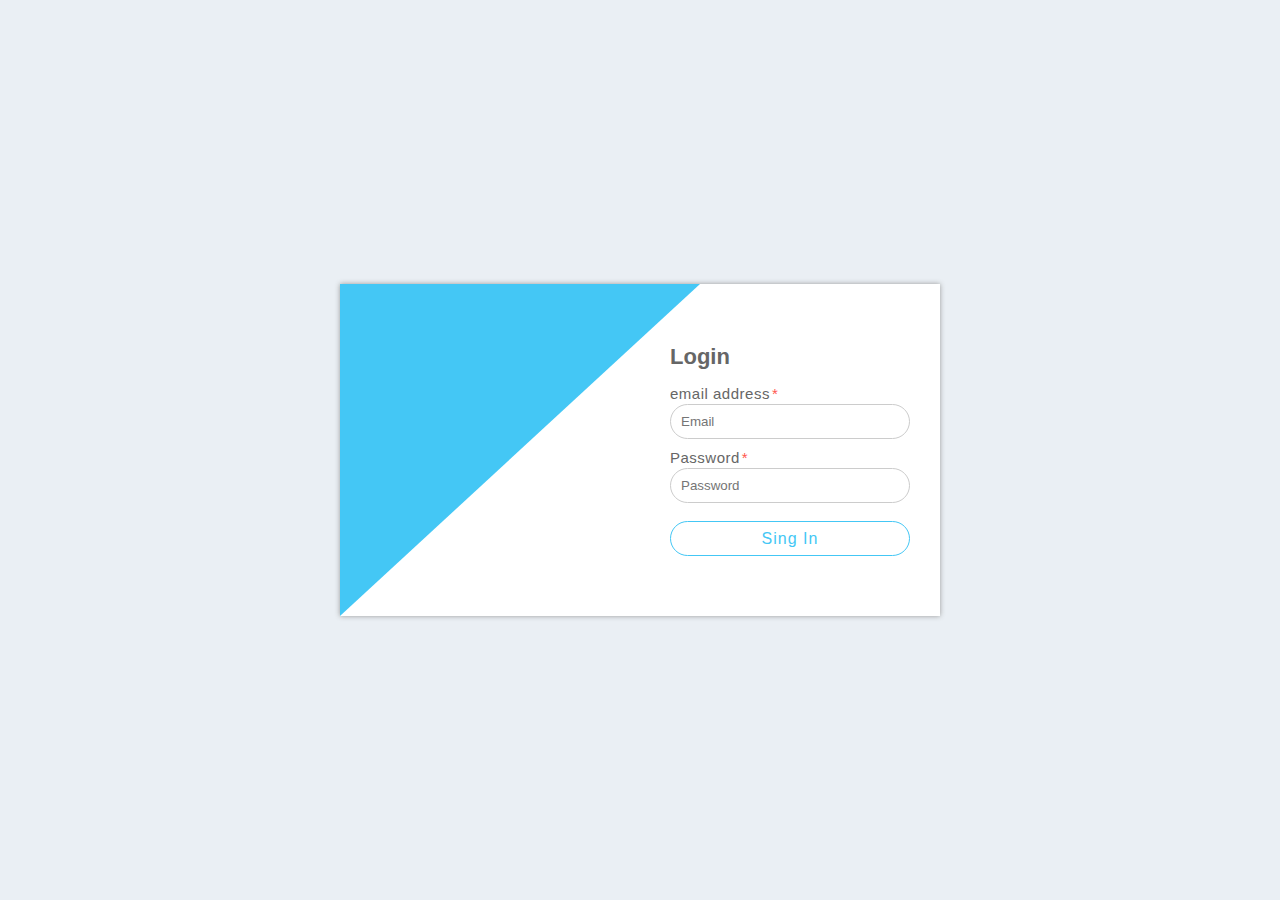
<file: admin panel/index.html>
<!DOCTYPE html>
<html lang="en">
<head>
    <meta charset="UTF-8">
    <meta name="viewport" content="width=device-width, initial-scale=1.0">
    <title>Document</title>
    <link rel="stylesheet" href="style.css">
</head>
<body>
    

    <div class="login">
  <div class="container">
    <div class="col-left">
      <div class="login-text">
        
      </div>
    </div>
    <div class="col-right">
      <div class="login-form">
        <h2>Login</h2>
        <form>
          <p>
            <label> email address<span>*</span></label>
            <input type="text" placeholder="Email" required>
          </p>
          <p>
            <label>Password<span>*</span></label>
            <input type="password" placeholder="Password" required>
          </p>
          <p>
            <input type="submit" value="Sing In" />
          </p>
         
        </form>
      </div>
    </div>
  </div>
 

</div>
</body>
</html>
</file>
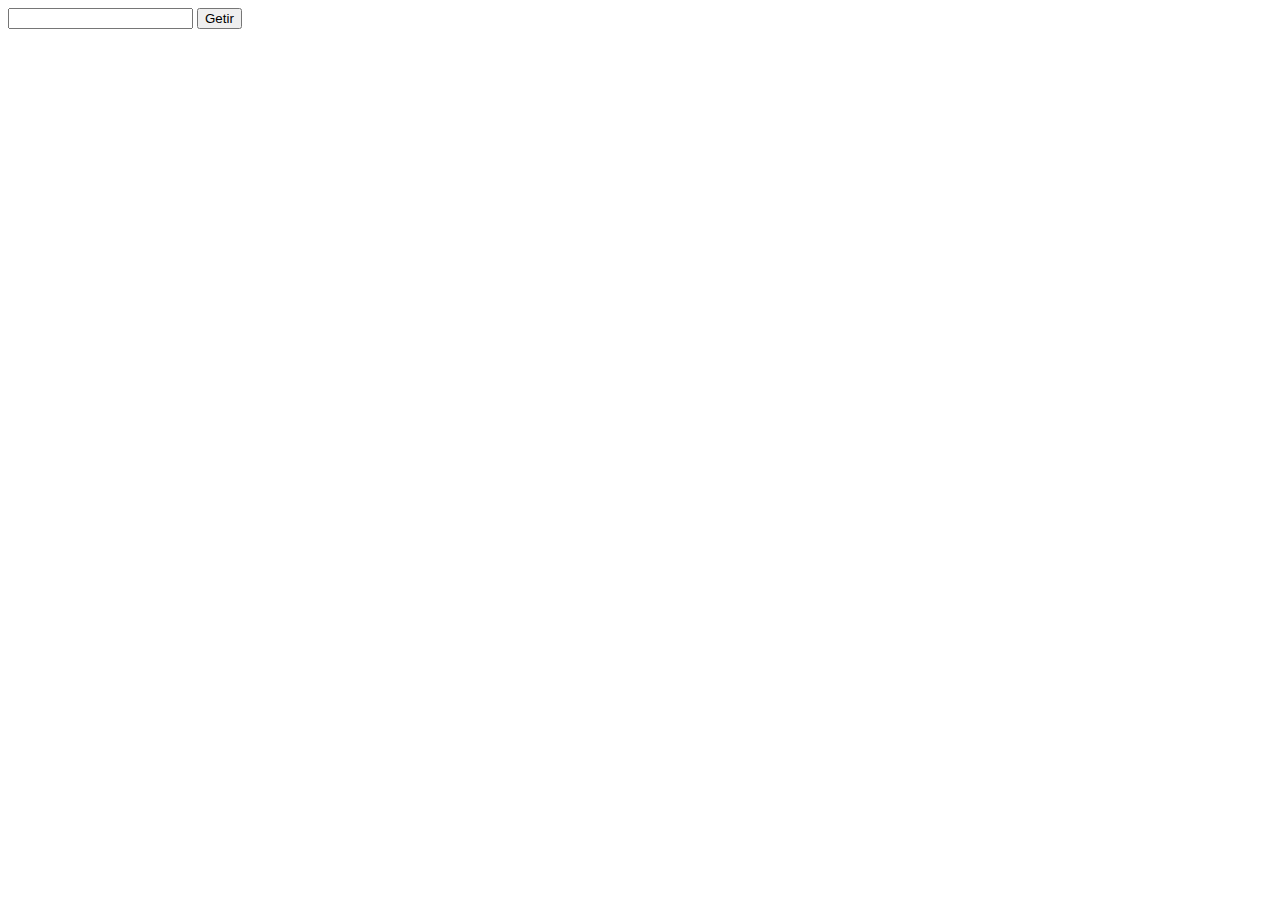
<file: hava/index.html>
<!DOCTYPE html>
<html lang="en">
<head>
    <meta charset="UTF-8">
    <meta name="viewport" content="width=device-width, initial-scale=1.0">
    <title>Document</title>
</head>
<body>
    <div class="havapraqnozu">
        <input type="text" id="" placeholder="">
    <button onclick="fotoGetir()">Getir</button>
    <div id="foto"></div>
    
    </div>
  
  
    <script src="script.js"></script>
</body>
</html>
</file>
<file: admin panel/style.css>
*{
    padding: 0%;
    margin: 0%;
    box-sizing: border-box;
}

body {
  margin: 0;
  font-family: Arial, Helvetica, sans-serif;
  font-size: 16px;
  font-weight: 400;
  color: #666666;
  background: #eaeff4;
}

.login {
  margin: 0 auto;
  width: 100%;
  max-width: 1140px;
  min-height: 100vh;
  display: flex;
  align-items: center;
  justify-content: center;
  flex-direction: column;
}

.container {
  position: relative;
  width: 100%;
  max-width: 600px;
  height: auto;
  display: flex;
  background: #ffffff;
  box-shadow: 0 0 5px #999999;
}






.col-left {
  width: 60%;
  clip-path: polygon(0 0, 0% 100%, 100% 0);
  background: #44c7f5;
}

.col-right {
  padding: 60px 30px;
  width: 50%;
  margin-left: -10%;
}



.login-text {
  position: relative;
  width: 100%;
  color: #ffffff;
}

.login-text h2 {
  margin: 0 0 15px 0;
  font-size: 30px;
  font-weight: 700;
}

.login-text p {
  margin: 0 0 20px 0;
  font-size: 16px;
  font-weight: 500;
  line-height: 22px;
}

.login-text .btn {
  display: inline-block;
  padding: 7px 20px;
  font-size: 16px;
  letter-spacing: 1px;
  text-decoration: none;
  border-radius: 30px;
  color: #ffffff;
  outline: none;
  border: 1px solid #ffffff;
  box-shadow: inset 0 0 0 0 #ffffff;
  transition: .3s;
  -webkit-transition: .3s;
}

.login-text .btn:hover {
  color: #44c7f5;
  box-shadow: inset 150px 0 0 0 #ffffff;
}

.login-form {
  position: relative;
  width: 100%;
}

.login-form h2 {
  margin: 0 0 15px 0;
  font-size: 22px;
  font-weight: 700;
}

.login-form p {
  margin: 0 0 10px 0;
  text-align: left;
  color: #666666;
  font-size: 15px;
}

.login-form p:last-child {
  margin: 0;
  padding-top: 3px;
}



.login-form label {
  display: block;
  width: 100%;
  margin-bottom: 2px;
  letter-spacing: .5px;
}



.login-form label span {
  color: #ff574e;
  padding-left: 2px;
}

.login-form input {
  display: block;
  width: 100%;
  height: 35px;
  padding: 0 10px;
  outline: none;
  border: 1px solid #cccccc;
  border-radius: 30px;
}

.login-form input:focus {
  border-color: #ff574e;
}

.login-form button,
.login-form input[type=submit] {
  display: inline-block;
  width: 100%;
  margin-top: 5px;
  color: #44c7f5;
  font-size: 16px;
  letter-spacing: 1px;
  cursor: pointer;
  background: transparent;
  border: 1px solid #44c7f5;
  border-radius: 30px;
  box-shadow: inset 0 0 0 0 #44c7f5;
  transition: .3s;
  -webkit-transition: .3s;
}
</file>
